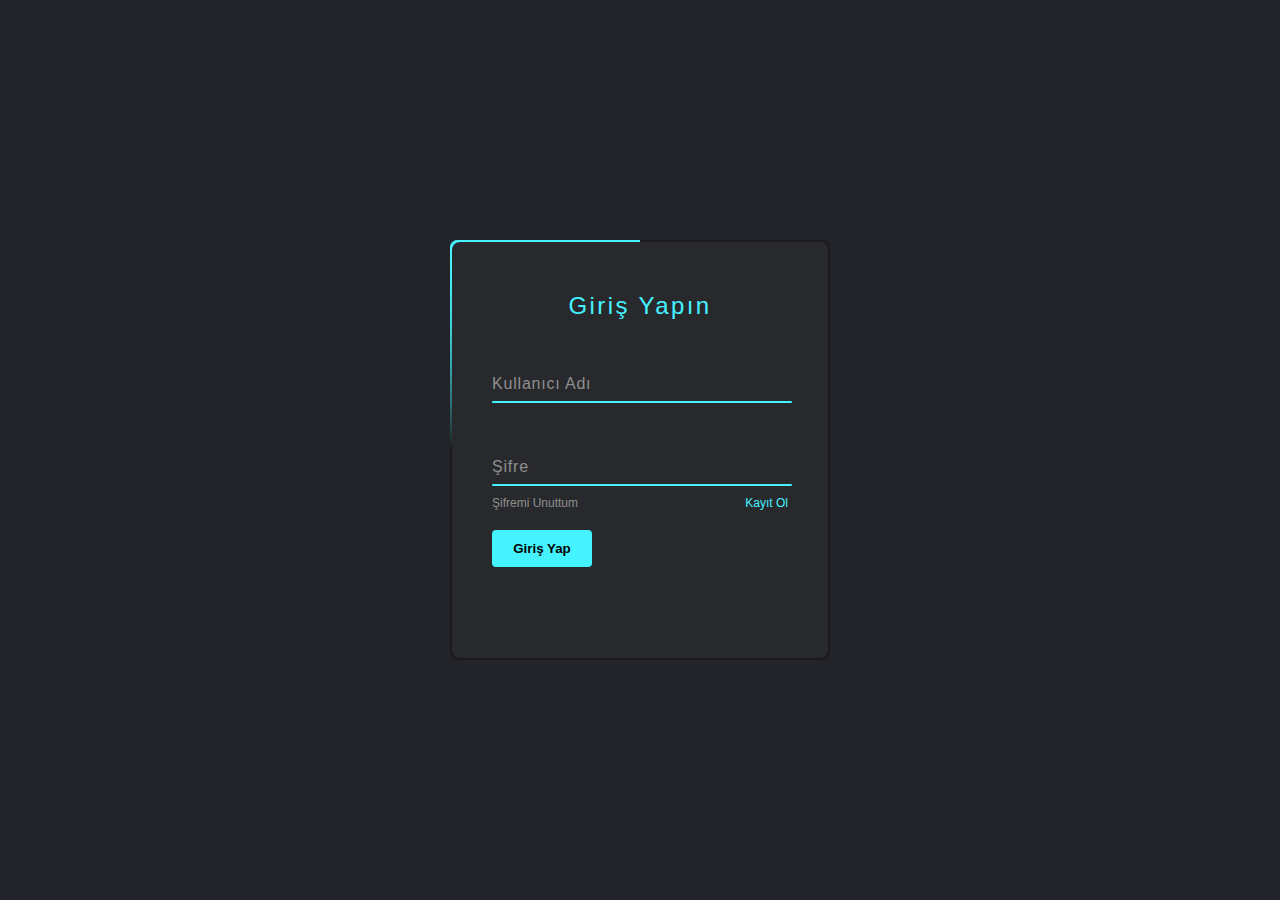
<file: index.html>
<!DOCTYPE html>
<html lang="en">
<head>
	<meta charset="UTF-8">
	<title>Giriş Ekranı</title>
	<link rel="stylesheet" href="style.css">
</head>
<body>
	<div class="box">
		<form autocomplete="off" action="index5.html">
			<h2>Giriş Yapın</h2>
			<div class="inputBox">
				<input type="text" required="required">
				<span>Kullanıcı Adı</span>
				<i></i>
			</div>
			<div class="inputBox">
				<input type="password" required="required">
				<span>Şifre</span>
				<i></i>
			</div>
			<div class="links">
				<a href="index3.html">Şifremi Unuttum</a>
				<a href="index2.html">Kayıt Ol</a>
			</div>
			<input type="submit" value="Giriş Yap">
		</form>
	</div>
</body>
</html>
</file>
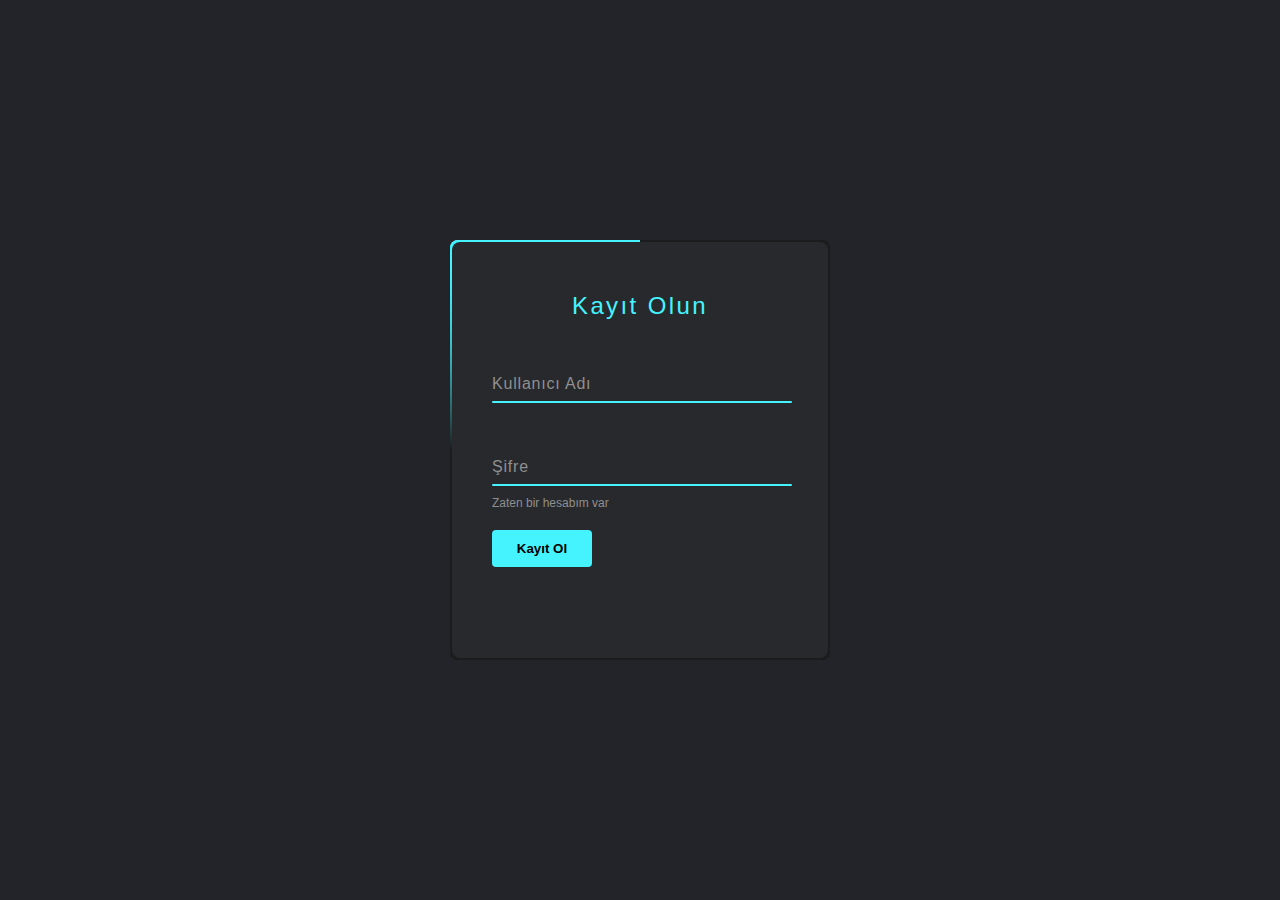
<file: index2.html>
<!DOCTYPE html>
<html lang="en">
<head>
	<meta charset="UTF-8">
	<title>Kayıt Ekranı</title>
	<link rel="stylesheet" href="style.css">
</head>
<body>
	<div class="box">
        <form autocomplete="off" action="index.html">
			<h2>Kayıt Olun</h2>
			<div class="inputBox">
				<input type="text" required="required">
				<span>Kullanıcı Adı</span>
				<i></i>
			</div>
			<div class="inputBox">
				<input type="password" required="required">
				<span>Şifre</span>
				<i></i>
			</div>
			<div class="links">
				<a href="index.html">Zaten bir hesabım var</a>
			</div>
                <input type="submit" value="Kayıt Ol">
		</form>
	</div>
</body>
</html>
</file>
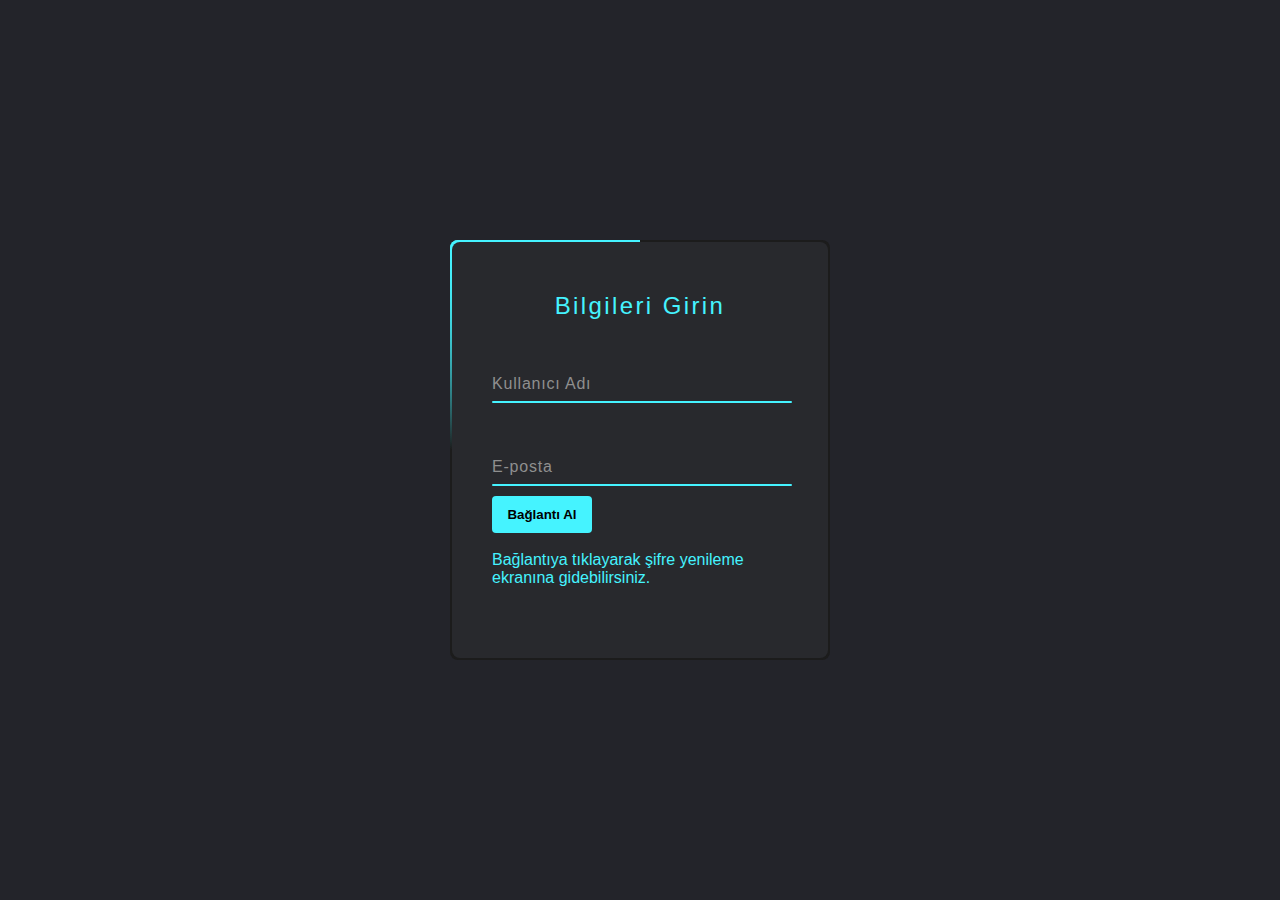
<file: index3.html>
<!DOCTYPE html>
<html lang="en">
<head>
	<meta charset="UTF-8">
	<title>Şifremi Unuttum</title>
	<link rel="stylesheet" href="style.css">
</head>
<body>
	<div class="box">
		<form autocomplete="off" action="index4.html">
			<h2>Bilgileri Girin</h2>
			<div class="inputBox">
				<input type="text" required="required">
				<span>Kullanıcı Adı</span>
				<i></i>
			</div>
			<div class="inputBox">
				<input type="text" required="required">
				<span>E-posta</span>
				<i></i>
			</div>
			<input type="submit" value="Bağlantı Al">
            <p><br>Bağlantıya tıklayarak şifre
                   yenileme ekranına gidebilirsiniz.</p>
		</form>
	</div>
</body>
</html>
</file>
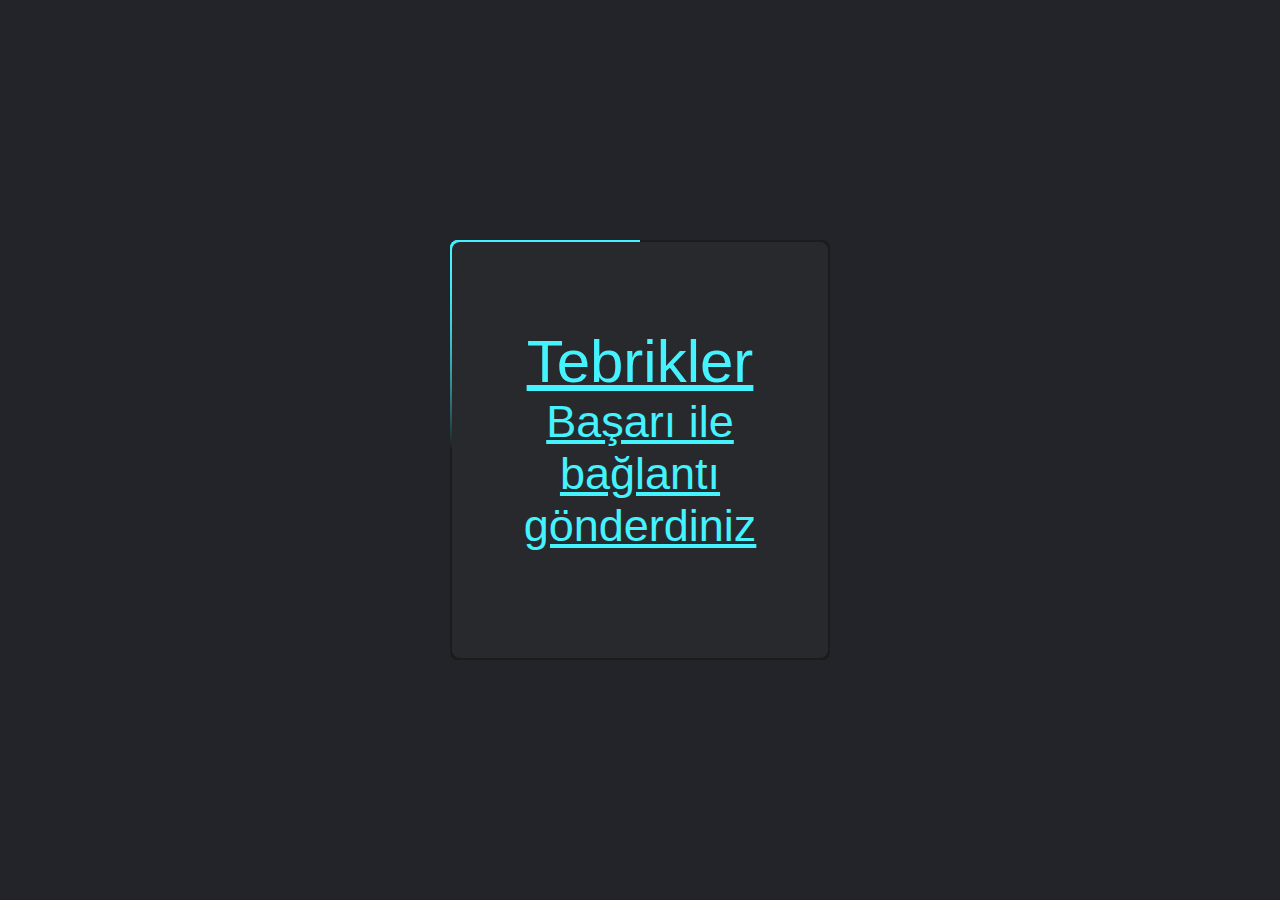
<file: index4.html>
<!DOCTYPE html>
<html lang="en">
<head>
	<meta charset="UTF-8">
	<title>Giriş Ekranı</title>
	<link rel="stylesheet" href="style1.css">
</head>
<body>
	<div class="box">
		<form autocomplete="off" action="index4.html">
			<h2>Tebrikler</h2>
            <h3>Başarı ile bağlantı gönderdiniz</h3>
		</form>
	</div>
</body>
</html>
</file>
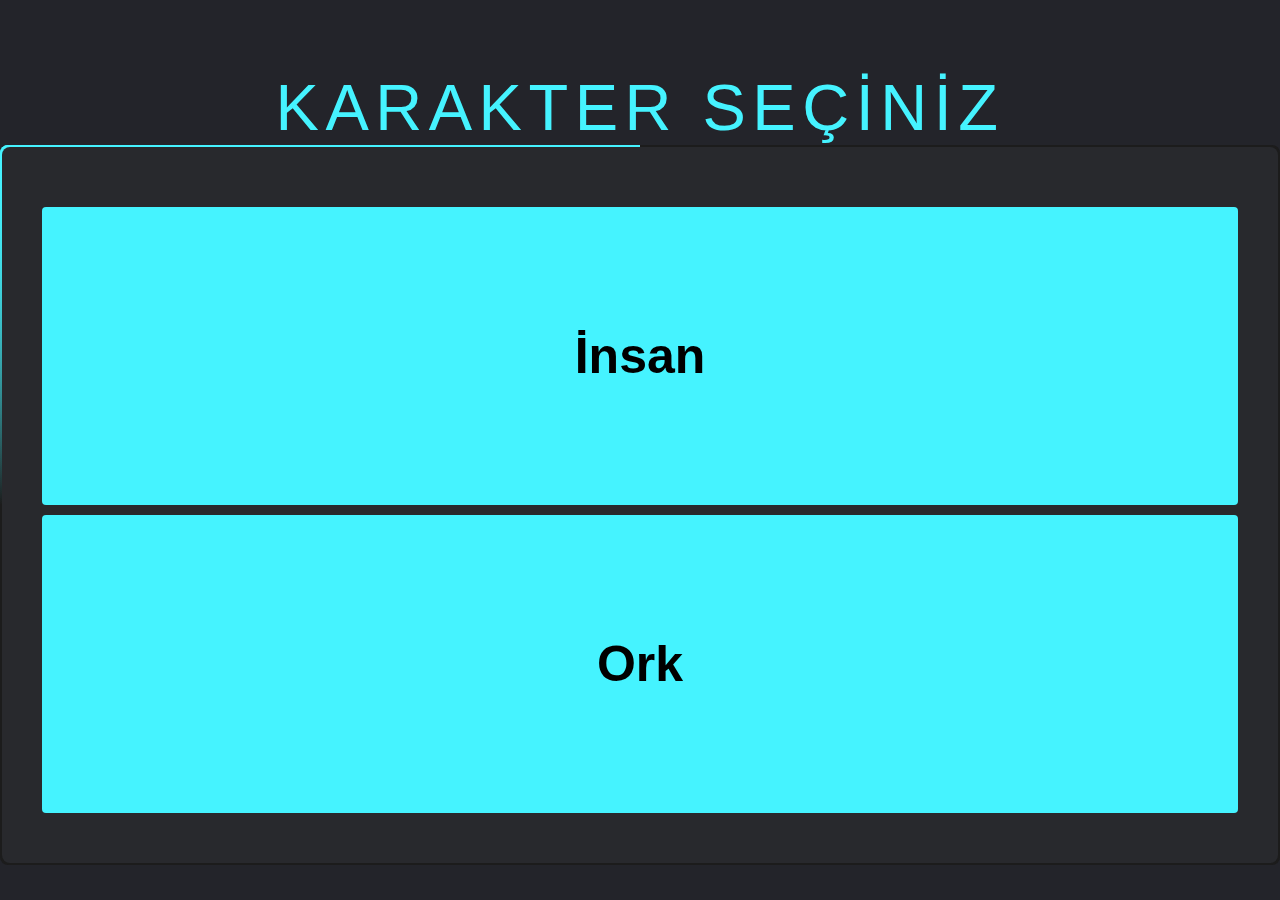
<file: index5.html>
<!DOCTYPE html>
<html lang="en">
<head>
    <meta charset="UTF-8">
    <meta http-equiv="X-UA-Compatible" content="IE=edge">
    <meta name="viewport" content="width=device-width, initial-scale=1.0">
    <link rel="stylesheet" href="style2.css">
    <title>Karakter Ekranı</title>
</head>
<body>
    <h2>KARAKTER SEÇİNİZ</h2>
	<div class="box">
		<form autocomplete="off" action="index6.html">
            <input type="submit" value="İnsan">
            <input type="submit" value="Ork">
		</form>
        
	</div>
</body>
</html>
</body>
</html>
</file>
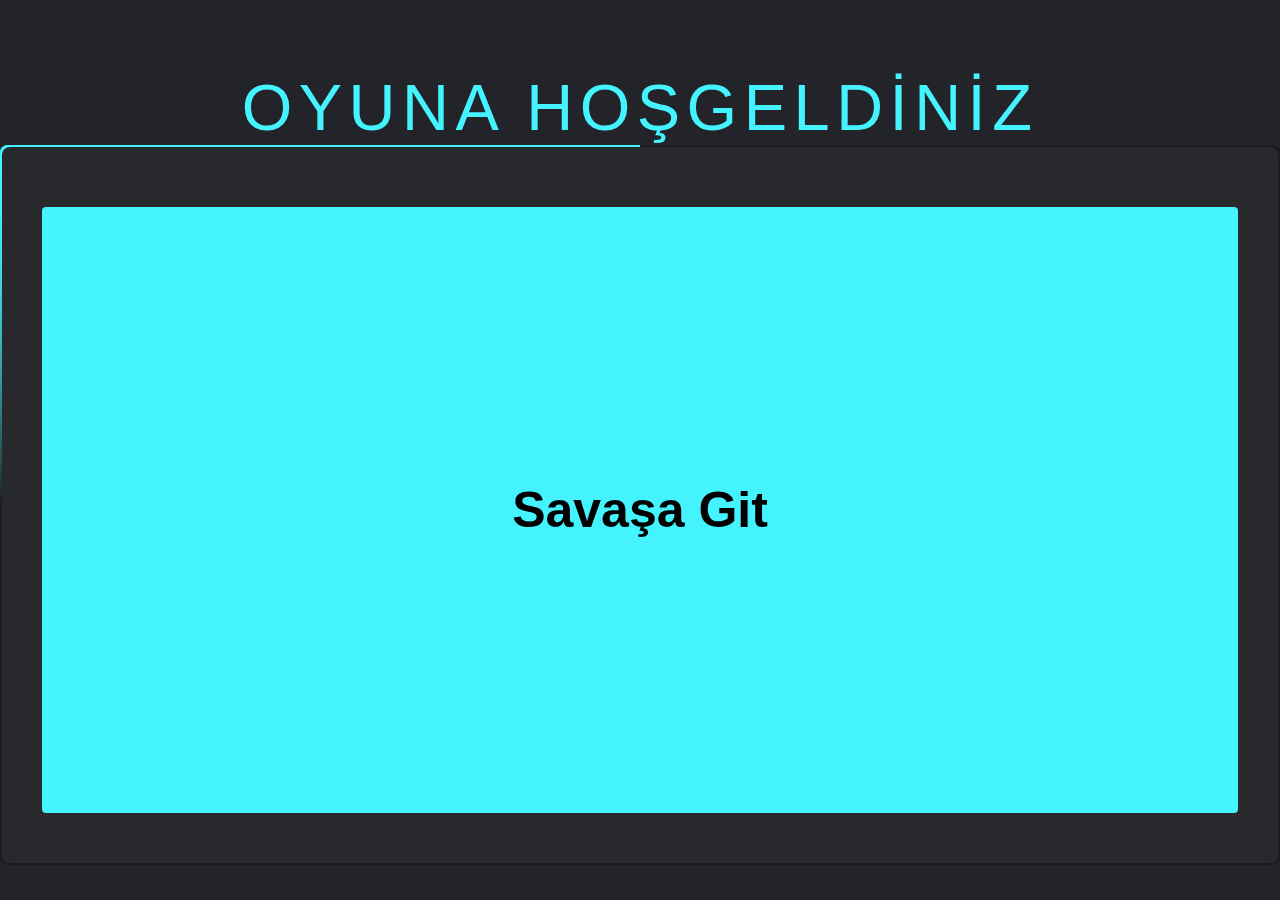
<file: index6.html>
<!DOCTYPE html>
<html lang="en">
    <head>
        <meta charset="UTF-8">
        <meta http-equiv="X-UA-Compatible" content="IE=edge">
        <meta name="viewport" content="width=device-width, initial-scale=1.0">
        <link rel="stylesheet" href="style2.css">
        <link rel="stylesheet" href="script.js">
        <title>Oyun</title>
    </head>
    <body>
        <h2>OYUNA HOŞGELDİNİZ</h2>
        <div class="box">
            <form autocomplete="off" action="index7.html">
                <input type="submit" value="Savaşa Git">
            </form>
        </div>
</html>
</file>
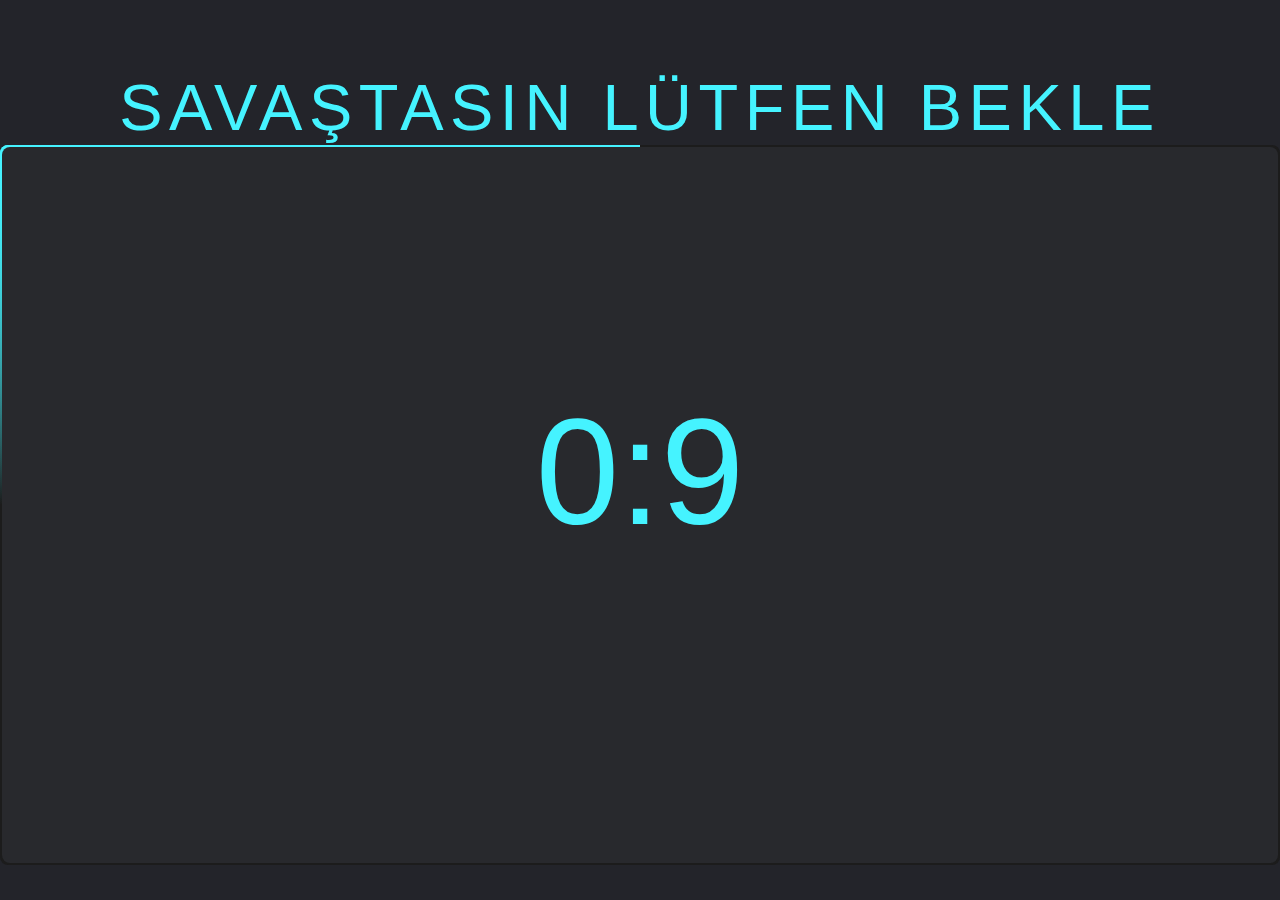
<file: index7.html>
<!DOCTYPE html>
<html lang="en">
    <head>
        <meta charset="UTF-8">
        <meta http-equiv="X-UA-Compatible" content="IE=edge">
        <meta name="viewport" content="width=device-width, initial-scale=1.0">
        <link rel="stylesheet" href="style2.css">
        <link rel="stylesheet" href="script.js">
        <title>Savaşılıyor...</title>
    </head>
    <body>
        <h2>SAVAŞTASIN LÜTFEN BEKLE</h2>
        <div class="box">
            <form autocomplete="off" action="index6.html">
                <div class="timer" id="zaman"></div>
                <script src="script.js"></script>
                
            </form>
        </div>
</html>
</file>
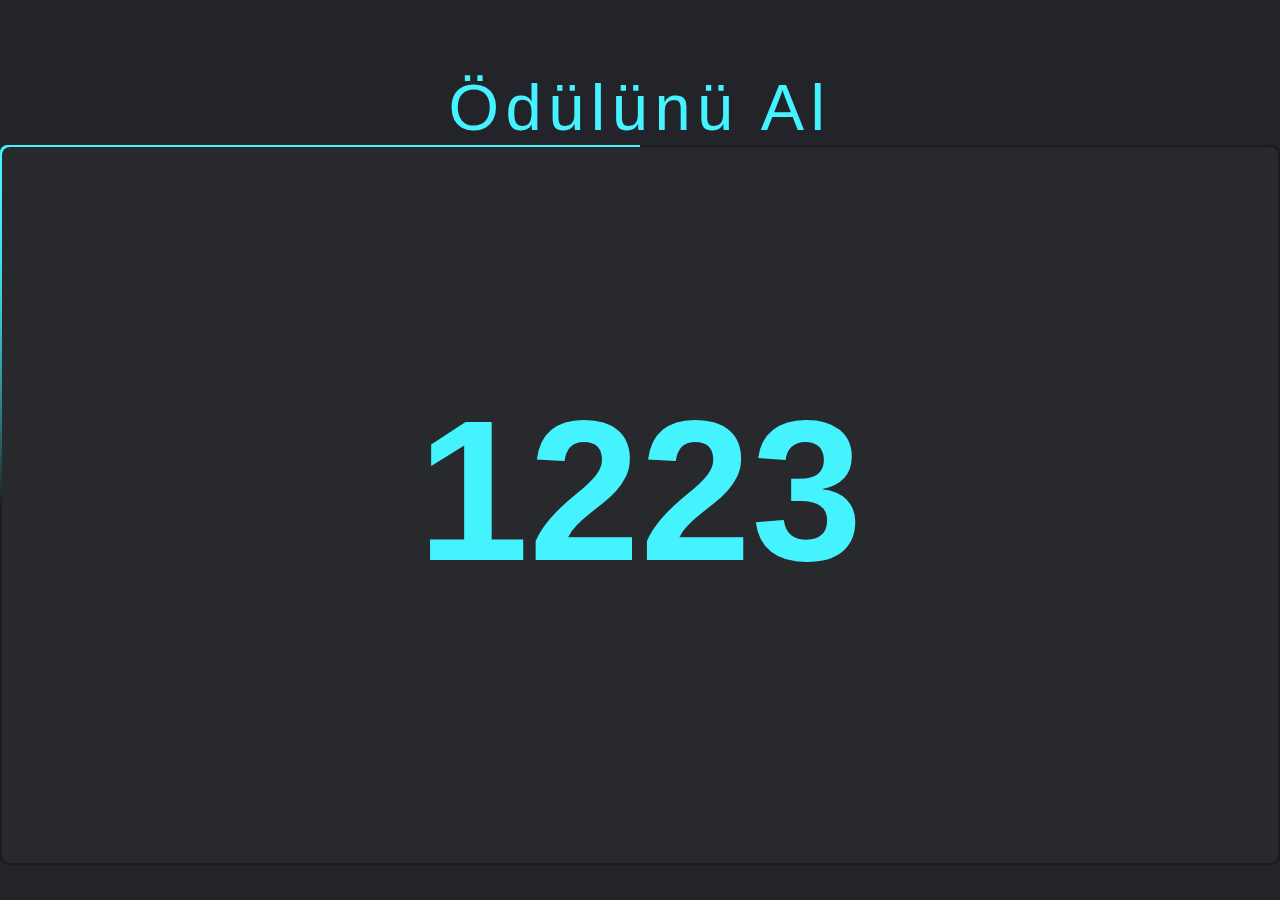
<file: index8.html>
<!DOCTYPE html>
<html lang="en">
    <head>
        <meta charset="UTF-8">
        <meta http-equiv="X-UA-Compatible" content="IE=edge">
        <meta name="viewport" content="width=device-width, initial-scale=1.0">
        <link rel="stylesheet" href="style2.css">
        <title>Ganimeti Topla</title>
    </head>
    <body>
        <h2>Ödülünü Al</h2>
        <div class="box">
            <form autocomplete="off" action="index6.html">
                <h1 id="mesaj"></h1>
        <script>
        
            var mesaj= document.getElementById("mesaj");
         
             
             mesaj.innerHTML=sayiUret(500,2500);
             
             function sayiUret(min, max)
             {
               var sayi= Math.floor(Math.random()*(max-min))+min;
                 return sayi;
             }
             if   (document.referrer == "file:///C:/Users/Enis/Documents/GitHub/odev/index8.html") 
          window.location.reload(); 
          
         </script>
            </form>
        </div>
</html>
</file>
<file: style.css>
*
{
	margin: 0;
	padding: 0;
	box-sizing: border-box;
  font-family: 'Poppins', sans-serif;
}
body 
{
	display: flex;
	justify-content: center;
	align-items: center;
	min-height: 100vh;
	flex-direction: column;
	background: #23242a;
}
.box 
{
	position: relative;
	width: 380px;
	height: 420px;
	background: #1c1c1c;
	border-radius: 8px;
	overflow: hidden;
}
.box::before 
{
	content: '';
	z-index: 1;
	position: absolute;
	top: -50%;
	left: -50%;
	width: 380px;
	height: 420px;
	transform-origin: bottom right;
	background: linear-gradient(0deg,transparent,#45f3ff,#45f3ff);
	animation: animate 6s linear infinite;
}
.box::after 
{
	content: '';
	z-index: 1;
	position: absolute;
	top: -50%;
	left: -50%;
	width: 380px;
	height: 420px;
	transform-origin: bottom right;
	background: linear-gradient(0deg,transparent,#45f3ff,#45f3ff);
	animation: animate 6s linear infinite;
	animation-delay: -3s;
}
@keyframes animate 
{
	0%
	{
		transform: rotate(0deg);
	}
	100%
	{
		transform: rotate(360deg);
	}
}
form 
{
	position: absolute;
	inset: 2px;
	background: #28292d;
	padding: 50px 40px;
	border-radius: 8px;
	z-index: 2;
	display: flex;
	flex-direction: column;
}
h2 
{
	color: #45f3ff;
	font-weight: 500;
	text-align: center;
	letter-spacing: 0.1em;
}
.inputBox 
{
	position: relative;
	width: 300px;
	margin-top: 35px;
}
.inputBox input 
{
	position: relative;
	width: 100%;
	padding: 20px 10px 10px;
	background: transparent;
	outline: none;
	box-shadow: none;
	border: none;
	color: #23242a;
	font-size: 1em;
	letter-spacing: 0.05em;
	transition: 0.5s;
	z-index: 10;
}
.inputBox span 
{
	position: absolute;
	left: 0;
	padding: 20px 0px 10px;
	pointer-events: none;
	font-size: 1em;
	color: #8f8f8f;
	letter-spacing: 0.05em;
	transition: 0.5s;
}
.inputBox input:valid ~ span,
.inputBox input:focus ~ span 
{
	color: #45f3ff;
	transform: translateX(0px) translateY(-34px);
	font-size: 0.75em;
}
.inputBox i 
{
	position: absolute;
	left: 0;
	bottom: 0;
	width: 100%;
	height: 2px;
	background: #45f3ff;
	border-radius: 4px;
	overflow: hidden;
	transition: 0.5s;
	pointer-events: none;
	z-index: 9;
}
.inputBox input:valid ~ i,
.inputBox input:focus ~ i 
{
	height: 44px;
}
.links 
{
	display: flex;
	justify-content: space-between;
}
.links a 
{
	margin: 10px 0;
	font-size: 0.75em;
	color: #8f8f8f;
	text-decoration: beige;
}
.links a:hover, 
.links a:nth-child(2)
{
	color: #45f3ff;
}
input[type="submit"]
{
	border: none;
	outline: none;
	padding: 11px 5px;
	background: #45f3ff;
	cursor: pointer;
	border-radius: 4px;
	font-weight: 600;
	width: 100px;
	margin-top: 10px;
}
input[type="submit"]:active 
{
	opacity: 0.8;
}

p {
	color: #45f3ff;
}
</file>
<file: style1.css>
*
{
	margin: 0;
	padding: 0;
	box-sizing: border-box;
  font-family: 'Poppins', sans-serif;
}
body 
{
	display: flex;
	justify-content: center;
	align-items: center;
	min-height: 100vh;
	flex-direction: column;
	background: #23242a;
}
.box 
{
	position: relative;
	width: 380px;
	height: 420px;
	background: #1c1c1c;
	border-radius: 8px;
	overflow: hidden;
}
.box::before 
{
	content: '';
	z-index: 1;
	position: absolute;
	top: -50%;
	left: -50%;
	width: 380px;
	height: 420px;
	transform-origin: bottom right;
	background: linear-gradient(0deg,transparent,#45f3ff,#45f3ff);
	animation: animate 6s linear infinite;
}
.box::after 
{
	content: '';
	z-index: 1;
	position: absolute;
	top: -50%;
	left: -50%;
	width: 380px;
	height: 420px;
	transform-origin: bottom right;
	background: linear-gradient(0deg,transparent,#45f3ff,#45f3ff);
	animation: animate 6s linear infinite;
	animation-delay: -3s;
}
@keyframes animate 
{
	0%
	{
		transform: rotate(0deg);
	}
	100%
	{
		transform: rotate(360deg);
	}
}
form 
{
	position: absolute;
	inset: 2px;
	background: #28292d;
	padding: 50px 40px;
	border-radius: 8px;
	z-index: 2;
	display: flex;
	flex-direction: column;
}
h2 
{
	color: #45f3ff;
	font-weight: 500;
    font-size: 60px;
    margin-top: 35px;
	text-align: center;
	text-decoration: underline;
}
h3 {
    color: #45f3ff;
	font-weight: 500;
    font-size: 45px;
	text-align: center;
	text-decoration: underline;
}

.inputBox 
{
	position: relative;
	width: 300px;
	margin-top: 35px;
}
.inputBox input 
{
	position: relative;
	width: 100%;
	padding: 20px 10px 10px;
	background: transparent;
	outline: none;
	box-shadow: none;
	border: none;
	color: #23242a;
	font-size: 1em;
	letter-spacing: 0.05em;
	transition: 0.5s;
	z-index: 10;
}
.inputBox span 
{
	position: absolute;
	left: 0;
	padding: 20px 0px 10px;
	pointer-events: none;
	font-size: 1em;
	color: #8f8f8f;
	letter-spacing: 0.05em;
	transition: 0.5s;
}
.inputBox input:valid ~ span,
.inputBox input:focus ~ span 
{
	color: #45f3ff;
	transform: translateX(0px) translateY(-34px);
	font-size: 0.75em;
}
.inputBox i 
{
	position: absolute;
	left: 0;
	bottom: 0;
	width: 100%;
	height: 2px;
	background: #45f3ff;
	border-radius: 4px;
	overflow: hidden;
	transition: 0.5s;
	pointer-events: none;
	z-index: 9;
}
.inputBox input:valid ~ i,
.inputBox input:focus ~ i 
{
	height: 44px;
}
</file>
<file: style2.css>
*
{
	margin: 0;
	padding: 0;
	box-sizing: border-box;
  font-family: 'Poppins', sans-serif;
}
body 
{
	display: flex;
	justify-content: center;
	align-items: center;
	min-height: 100vh;
	flex-direction: column;
	background: #23242a;
}
.box 
{
	position: relative;
	width: 1280px;
	height: 720px;
	background: #1c1c1c;
	border-radius: 8px;
	overflow: hidden;
}
.box::before 
{
	content: '';
	z-index: 1;
	position: absolute;
	top: -50%;
	left: -50%;
	width: 1280px;
	height: 720px;
	transform-origin: bottom right;
	background: linear-gradient(0deg,transparent,#45f3ff,#45f3ff);
	animation: animate 6s linear infinite;
}
.box::after 
{
	content: '';
	z-index: 1;
	position: absolute;
	top: -50%;
	left: -50%;
	width: 1280px;
	height: 720px;
	transform-origin: bottom right;
	background: linear-gradient(0deg,transparent,#45f3ff,#45f3ff);
	animation: animate 6s linear infinite;
	animation-delay: -3s;
}
@keyframes animate 
{
	0%
	{
		transform: rotate(0deg);
	}
	100%
	{
		transform: rotate(360deg);
	}
}
form 
{
	position: absolute;
	inset: 2px;
	background: #28292d;
	padding: 50px 40px;
	border-radius: 8px;
	z-index: 2;
	display: flex;
	flex-direction: column;
}
h2 
{
	color: #45f3ff;
	font-weight: 500;
    font-size: 65px;
    margin-top: 35px;
	text-align: center;
	letter-spacing: 0.1em;
}
h3 {
    color: #45f3ff;
	font-weight: 500;
    font-size: 45px;
	text-align: center;
	letter-spacing: 0.1em;
}

.inputBox 
{
	position: relative;
	width: 300px;
	margin-top: 35px;
}
.inputBox input 
{
	position: relative;
	width: 100%;
	padding: 20px 10px 10px;
	background: transparent;
	outline: none;
	box-shadow: none;
	border: none;
	color: #23242a;
	font-size: 1em;
	letter-spacing: 0.05em;
	transition: 0.5s;
	z-index: 10;
}
.inputBox span 
{
	position: absolute;
	left: 0;
	padding: 20px 0px 10px;
	pointer-events: none;
	font-size: 1em;
	color: #8f8f8f;
	letter-spacing: 0.05em;
	transition: 0.5s;
}
.inputBox input:valid ~ span,
.inputBox input:focus ~ span 
{
	color: #45f3ff;
	transform: translateX(0px) translateY(-34px);
	font-size: 0.75em;
}
.inputBox i 
{
	position: absolute;
	left: 0;
	bottom: 0;
	width: 100%;
	height: 2px;
	background: #45f3ff;
	border-radius: 4px;
	overflow: hidden;
	transition: 0.5s;
	pointer-events: none;
	z-index: 9;
}
.inputBox input:valid ~ i,
.inputBox input:focus ~ i 
{
	height: 44px;
}
input[type="submit"]
{
	border: none;
	outline: none;
	padding: 11px 5px;
	background: #45f3ff;
	cursor: pointer;
	border-radius: 4px;
	font-weight: 600;
	width: 100%;
	height: 100%;
	margin-top: 10px;
	font-size: 50px;
}
input[type="submit"]:active 
{
	opacity: 0.8;
}
p
{
	color: #45f3ff;
}
.timer {
	padding: 10px;
	font-size: 150px;
	border-radius: 8px;
	color: #45f3ff;
	text-align: center;
	margin-top: 15%;
}

h1 {
	color: #45f3ff;
	text-align: center;
	margin-top: 15%;
	font-size: 200px;
}
</file>
